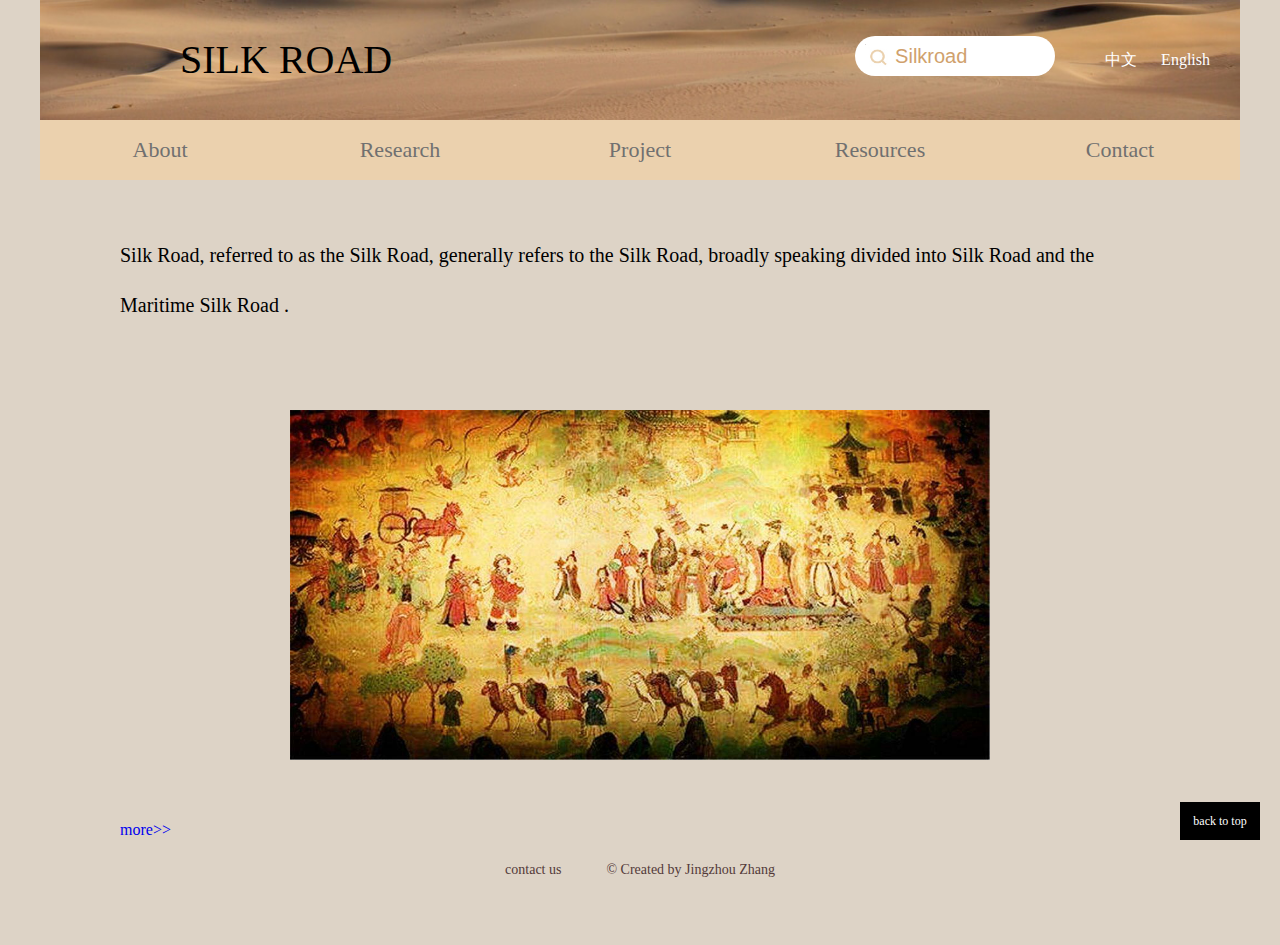
<file: index.html>
﻿<!DOCTYPE html >
<html lang="en">
<head>
    <meta name="viewport" content="width=device-width, initial-scale=1, maximum-scale=1">
    <title>Silk Road</title>
    <link rel="shortcut icon" href="favicon.ico" />
    <meta name="Keywords" content="Silk Road,The route of the Silk Road,New Silk Road,Map of the Silk Road,The story of the Silk Road " />
    <meta name="Description" content="The Silk Road, referred to as the Silk Road for short, generally refers to the Silk Road on land. Broadly speaking, it is divided into the Silk Road on the Sea and the Silk Road at Sea  " />
    <link href="css/style.css" rel="stylesheet" type="text/css" />
</head>
<body>
    <div class="head">
        <div class="logo">
            <a href="index.html">SILK ROAD</a></div>
        <div class="lan">
            <a href="#">中文</a> <a href="#">English</a>
        </div>
        <div class="search">
            <input value="Silkroad" />
            <img src="images/search.jpg" alt="Silk Road" />
        </div>
        <div class="clr">
        </div>
    </div>
    <div class="nav">
        <ul>
            <li><a href="about.html">About</a></li>
            <li><a href="research.html">Research</a></li>
            <li><a href="project.html">Project</a></li>
            <li><a href="res.html">Resources</a></li>
            <li><a href="contact.html">Contact</a></li>
        </ul>
    </div>
    <div class="content">
        <div class="pdd">
            <p>
                Silk Road, referred to as the Silk Road, generally refers to the Silk Road, broadly
                speaking divided into Silk Road and the Maritime Silk Road .
            </p>
            <p class="img">
                <a href="project.html">
                    <img src="images/banner.jpg" id="img" alt="Silk Road" /></a>
            </p>
            <script>
                var a = ["banner.jpg", "banner1.jpg", "banner2.jpg"];
                var k = 0;
                var time = 3;
                var tID;
                function nextImg() {
                    k++;
                    if (k === a.length)
                        k = 0;
                    document.getElementById("img").src = "images/" + a[k];
                }
                function setTime() {
                    time--;
                    if (time <= 0) {
                        nextImg();
                        time = 3;

                    }
                }
                tID = setInterval("setTime()", 1000);
            </script>
            <a href="https://en.wikipedia.org/wiki/Silk_Road"
                target="_blank">more>></a>
            <p class="con">
                <a href="contact.html">contact us</a> <span>© Created by Jingzhou Zhang</span></p>
        </div>
    </div>
    <a href="javascript:;" id="btn" title="back to top">back to top</a>
    <script src="js/script.js"></script>
</body>
</html>
</file>
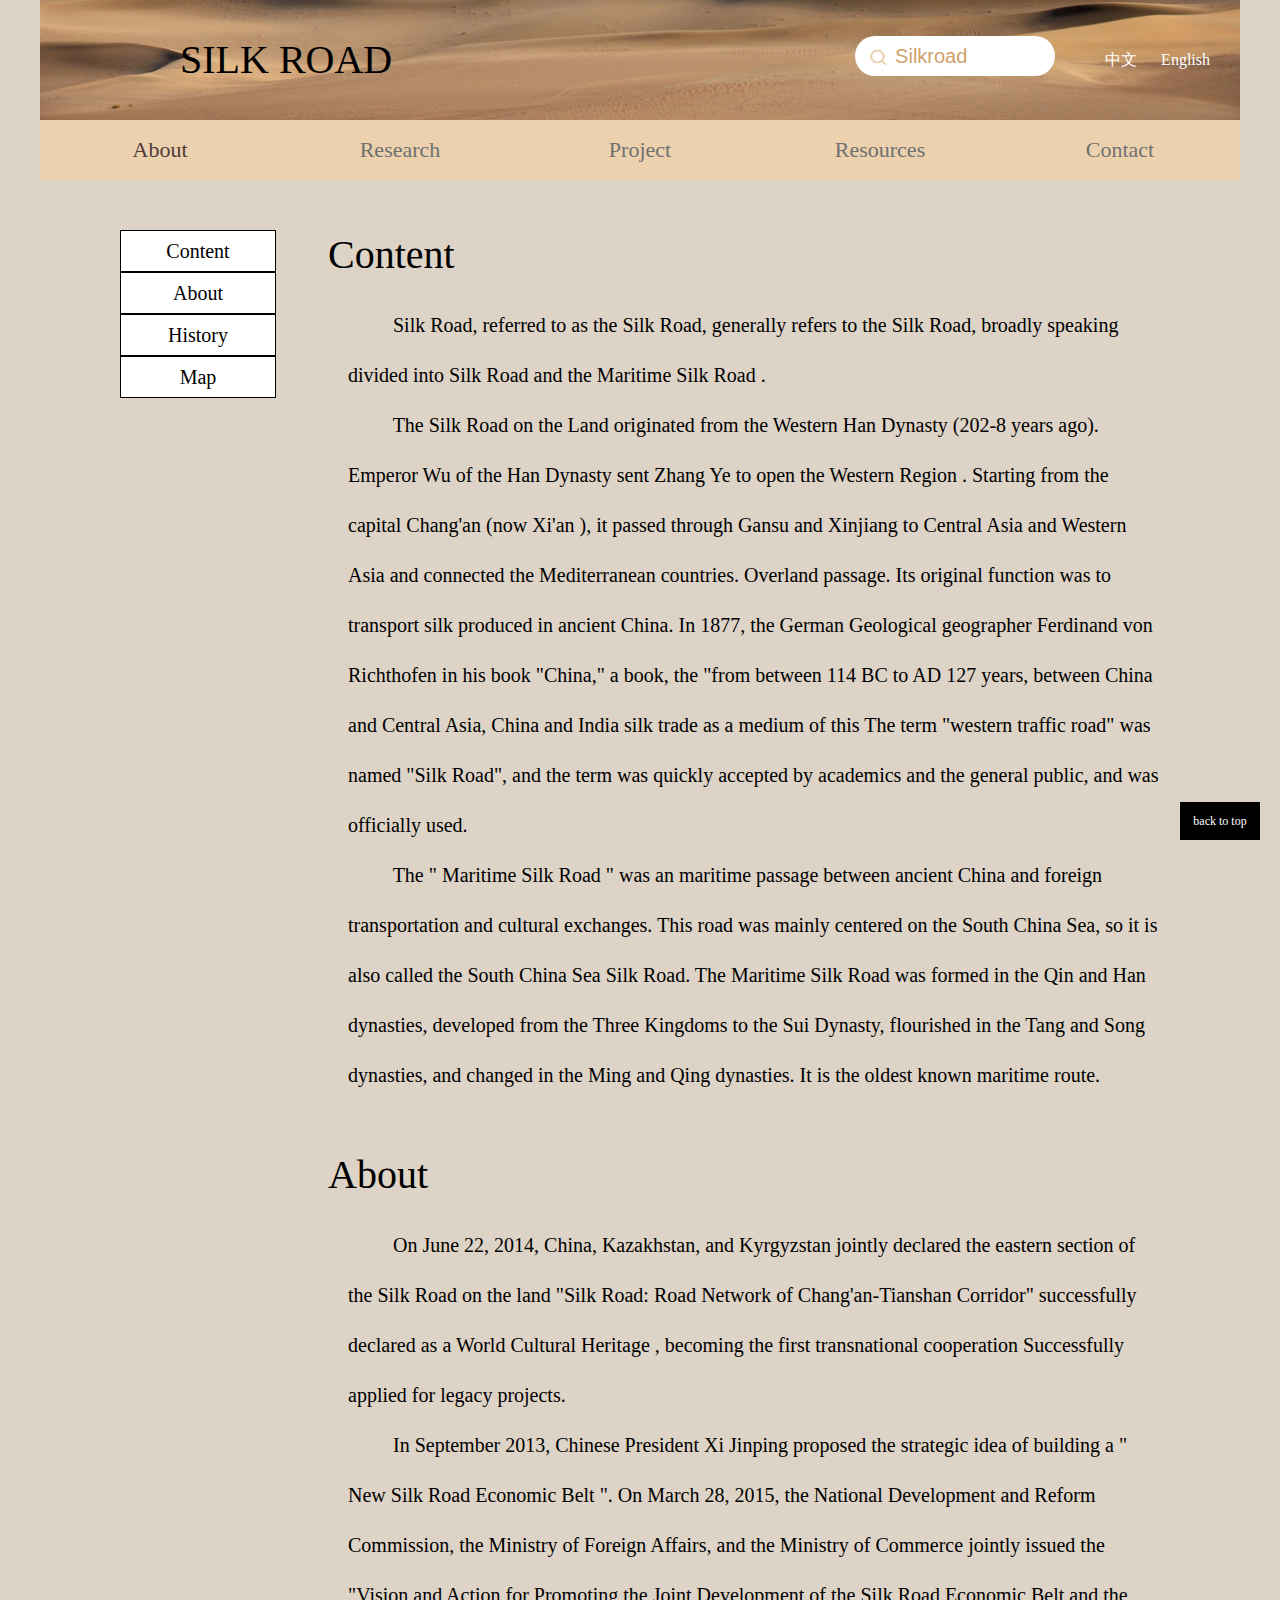
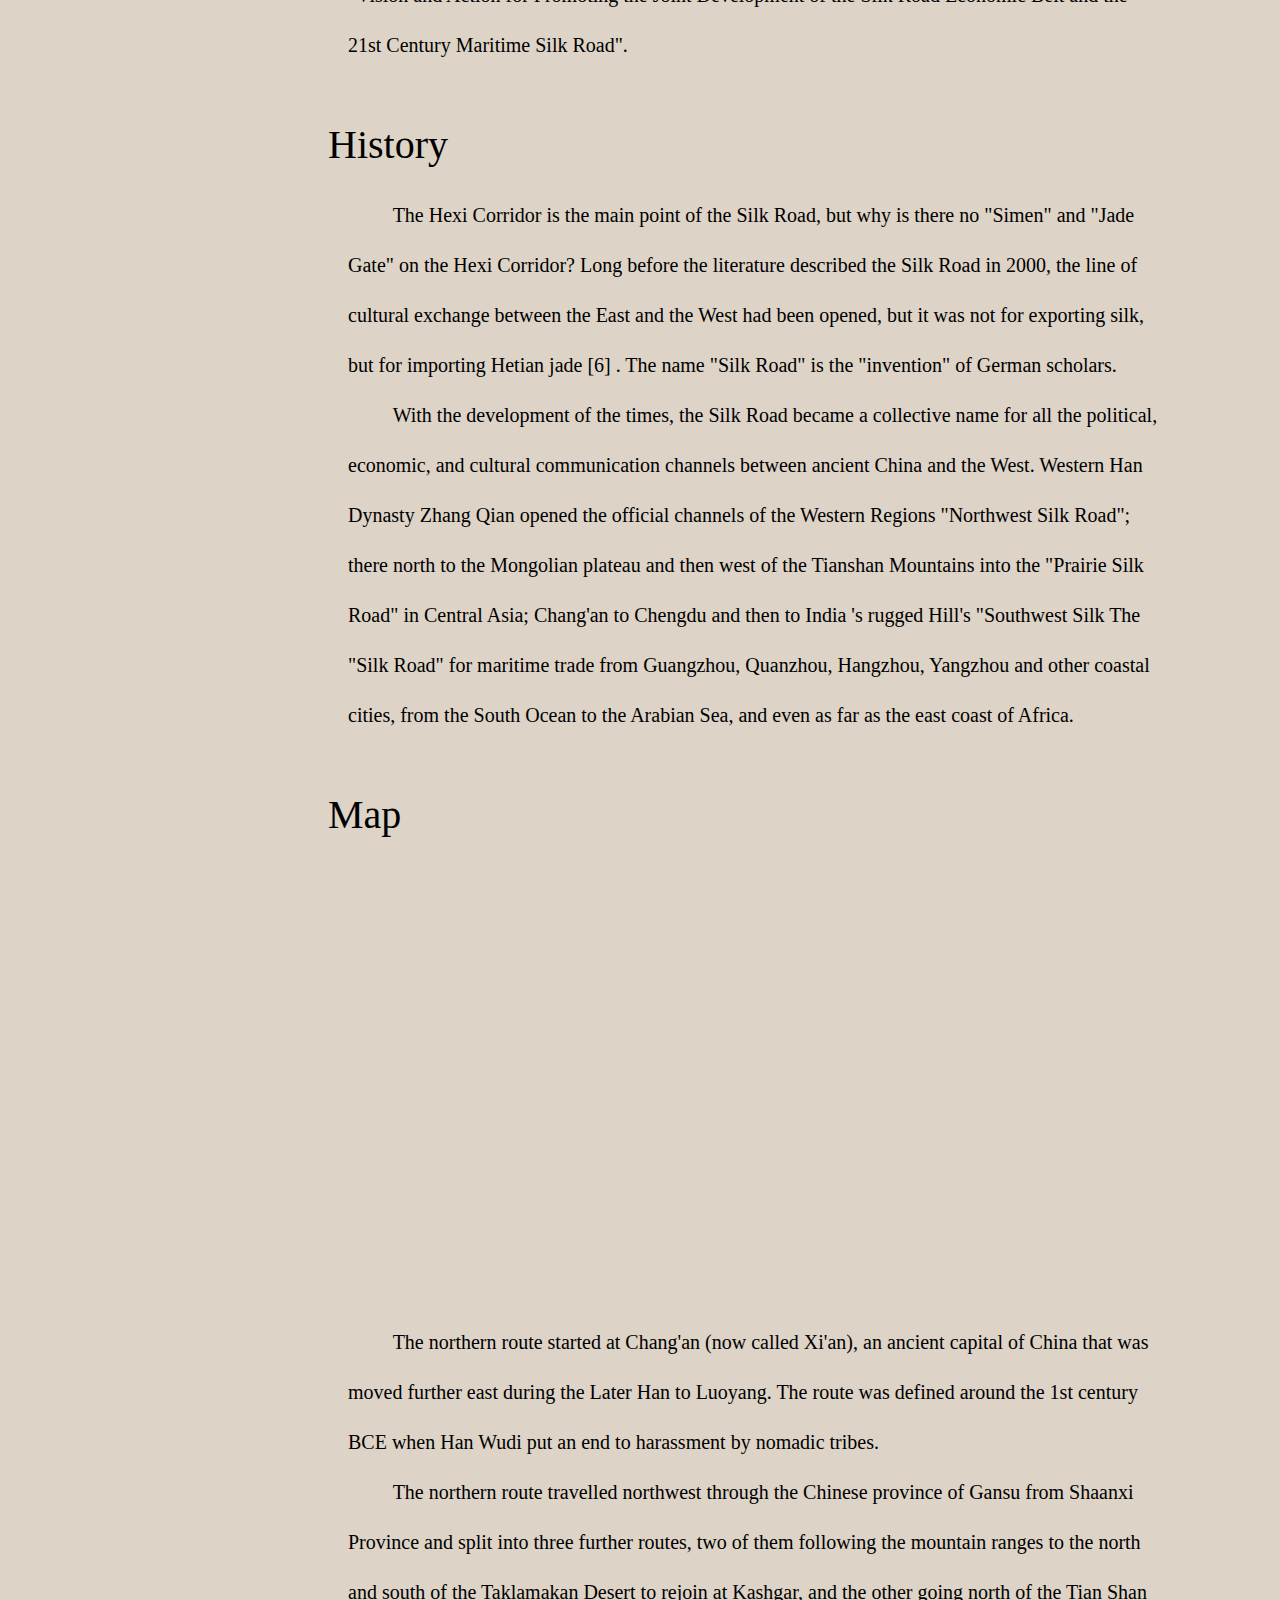
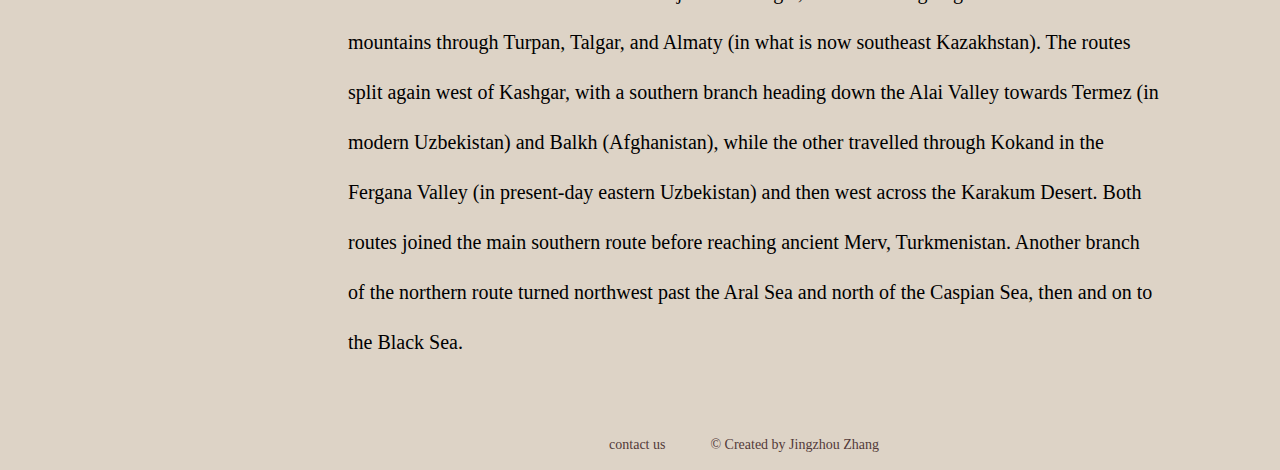
<file: about.html>
﻿<!DOCTYPE html >
<html lang="en">
<head>
    <meta name="viewport" content="width=device-width, initial-scale=1, maximum-scale=1">
    <title>Silk Road</title>
    <link rel="shortcut icon" href="favicon.ico" />
    <meta name="Keywords" content="Silk Road,The route of the Silk Road,New Silk Road,Map of the Silk Road,The story of the Silk Road " />
    <meta name="Description" content="The Silk Road, referred to as the Silk Road for short, generally refers to the Silk Road on land. Broadly speaking, it is divided into the Silk Road on the Sea and the Silk Road at Sea  " />
    <link href="css/style.css" rel="stylesheet" type="text/css" />
</head>
<body>
    <div class="head">
        <div class="logo">
            <a href="index.html">SILK ROAD</a></div>
        <div class="lan">
            <a href="#">中文</a> <a href="#">English</a>
        </div>
        <div class="search">
            <input value="Silkroad" />
            <img src="images/search.jpg" alt="Silk Road" />
        </div>
        <div class="clr">
        </div>
    </div>
    <div class="nav">
        <ul>
            <li class="act"><a href="about.html">About</a></li>
            <li><a href="research.html">Research</a></li>
            <li><a href="project.html">Project</a></li>
            <li><a href="res.html">Resources</a></li>
            <li><a href="contact.html">Contact</a></li>
        </ul>
    </div>
    <div class="content research">
        <div class="pdd">
            <div class="left">
                <ul>
                    <li><a href="#s1">Content</a></li>
                    <li><a href="#s2">About</a></li>
                    <li><a href="#s3">History</a></li>
                    <li class="lastl"><a href="#s4">Map</a></li>
                </ul>
            </div>
            <div class="right">
                <p id="s1" class="title">
                    Content</p>
                <p class="sec1 bili">
                    &nbsp;&nbsp;&nbsp;&nbsp;
                    Silk Road, referred to as the Silk Road, generally refers to the Silk Road, broadly
                    speaking divided into Silk Road and the Maritime Silk Road .
                    <br />
                    &nbsp;&nbsp;&nbsp;&nbsp;&nbsp;&nbsp;&nbsp;&nbsp;
                    The Silk Road on the Land originated from the Western Han Dynasty (202-8 years ago).
                    Emperor Wu of the Han Dynasty sent Zhang Ye to open the Western Region . Starting
                    from the capital Chang'an (now Xi'an ), it passed through Gansu and Xinjiang to
                    Central Asia and Western Asia and connected the Mediterranean countries. Overland
                    passage. Its original function was to transport silk produced in ancient China.
                    In 1877, the German Geological geographer Ferdinand von Richthofen in his book "China,"
                    a book, the "from between 114 BC to AD 127 years, between China and Central Asia,
                    China and India silk trade as a medium of this The term "western traffic road" was
                    named "Silk Road", and the term was quickly accepted by academics and the general
                    public, and was officially used.
                    <br />
                    &nbsp;&nbsp;&nbsp;&nbsp;&nbsp;&nbsp;&nbsp;&nbsp;
                    The " Maritime Silk Road " was an maritime passage between ancient China and foreign
                    transportation and cultural exchanges. This road was mainly centered on the South
                    China Sea, so it is also called the South China Sea Silk Road. The Maritime Silk
                    Road was formed in the Qin and Han dynasties, developed from the Three Kingdoms
                    to the Sui Dynasty, flourished in the Tang and Song dynasties, and changed in the
                    Ming and Qing dynasties. It is the oldest known maritime route.
                    <br />
                    <br />
                </p>
                <p id="s2" class="title">
                    About</p>
                <p class="sec1 bili">
                    &nbsp;&nbsp;&nbsp;&nbsp;
                    On June 22, 2014, China, Kazakhstan, and Kyrgyzstan jointly declared the eastern
                    section of the Silk Road on the land "Silk Road: Road Network of Chang'an-Tianshan
                    Corridor" successfully declared as a World Cultural Heritage , becoming the first
                    transnational cooperation Successfully applied for legacy projects.
                    <br />
                    &nbsp;&nbsp;&nbsp;&nbsp;&nbsp;&nbsp;&nbsp;&nbsp;
                    In September 2013, Chinese President Xi Jinping proposed the strategic idea of building
                    a " New Silk Road Economic Belt ". On March 28, 2015, the National Development and
                    Reform Commission, the Ministry of Foreign Affairs, and the Ministry of Commerce
                    jointly issued the "Vision and Action for Promoting the Joint Development of the
                    Silk Road Economic Belt and the 21st Century Maritime Silk Road".
                    <br />
                    <br />
                </p>
                <p id="s3" class="title">
                    History</p>
                <p class="sec1 bili">
                    &nbsp;&nbsp;&nbsp;&nbsp;
                    The Hexi Corridor is the main point of the Silk Road, but why is there no "Simen"
                    and "Jade Gate" on the Hexi Corridor? Long before the literature described the Silk
                    Road in 2000, the line of cultural exchange between the East and the West had been
                    opened, but it was not for exporting silk, but for importing Hetian jade [6] . The
                    name "Silk Road" is the "invention" of German scholars.
                    <br />
                    &nbsp;&nbsp;&nbsp;&nbsp;&nbsp;&nbsp;&nbsp;&nbsp;
                    With the development of the times, the Silk Road became a collective name for all
                    the political, economic, and cultural communication channels between ancient China
                    and the West. Western Han Dynasty Zhang Qian opened the official channels of the
                    Western Regions "Northwest Silk Road"; there north to the Mongolian plateau and
                    then west of the Tianshan Mountains into the "Prairie Silk Road" in Central Asia;
                    Chang'an to Chengdu and then to India 's rugged Hill's "Southwest Silk The "Silk
                    Road" for maritime trade from Guangzhou, Quanzhou, Hangzhou, Yangzhou and other
                    coastal cities, from the South Ocean to the Arabian Sea, and even as far as the
                    east coast of Africa.
                    <br />
                    <br />
                </p>
                <p id="s4" class="title">
                    Map</p>
                <div>
                            <iframe src="https://www.google.com/maps/embed?pb=!1m18!1m12!1m3!1d26954639.166953247!2d85.9969795382187!3d34.44297723904111!2m3!1f0!2f0!3f0!3m2!1i1024!2i768!4f13.1!3m3!1m2!1s0x31508e64e5c642c1%3A0x951daa7c349f366f!2sChina!5e0!3m2!1sen!2suk!4v1578388128270!5m2!1sen!2suk "
                                width="600" height="450" frameborder="0" style="border: 0;" allowfullscreen="">
                            </iframe>
                        </div>
                <p class="sec1 bili">
                    &nbsp;&nbsp;&nbsp;&nbsp;
                    The northern route started at Chang'an (now called Xi'an), an ancient capital of
                    China that was moved further east during the Later Han to Luoyang. The route was
                    defined around the 1st century BCE when Han Wudi put an end to harassment by nomadic
                    tribes.
                    <br />
                    &nbsp;&nbsp;&nbsp;&nbsp;&nbsp;&nbsp;&nbsp;&nbsp;
                    The northern route travelled northwest through the Chinese province of Gansu from
                    Shaanxi Province and split into three further routes, two of them following the
                    mountain ranges to the north and south of the Taklamakan Desert to rejoin at Kashgar,
                    and the other going north of the Tian Shan mountains through Turpan, Talgar, and
                    Almaty (in what is now southeast Kazakhstan). The routes split again west of Kashgar,
                    with a southern branch heading down the Alai Valley towards Termez (in modern Uzbekistan)
                    and Balkh (Afghanistan), while the other travelled through Kokand in the Fergana
                    Valley (in present-day eastern Uzbekistan) and then west across the Karakum Desert.
                    Both routes joined the main southern route before reaching ancient Merv, Turkmenistan.
                    Another branch of the northern route turned northwest past the Aral Sea and north
                    of the Caspian Sea, then and on to the Black Sea.
                    
                    <br />
                    <br />
                </p>
                
            <div class="clr">
            </div>
            <p class="con">
                <a href="contact.html">contact us</a> <span>© Created by Jingzhou Zhang</span></p>
        </div>
    </div>
    <a href="javascript:;" id="btn" title="back to top">back to top</a>
    <script src="js/script.js"></script>
</body>
</html>
</file>
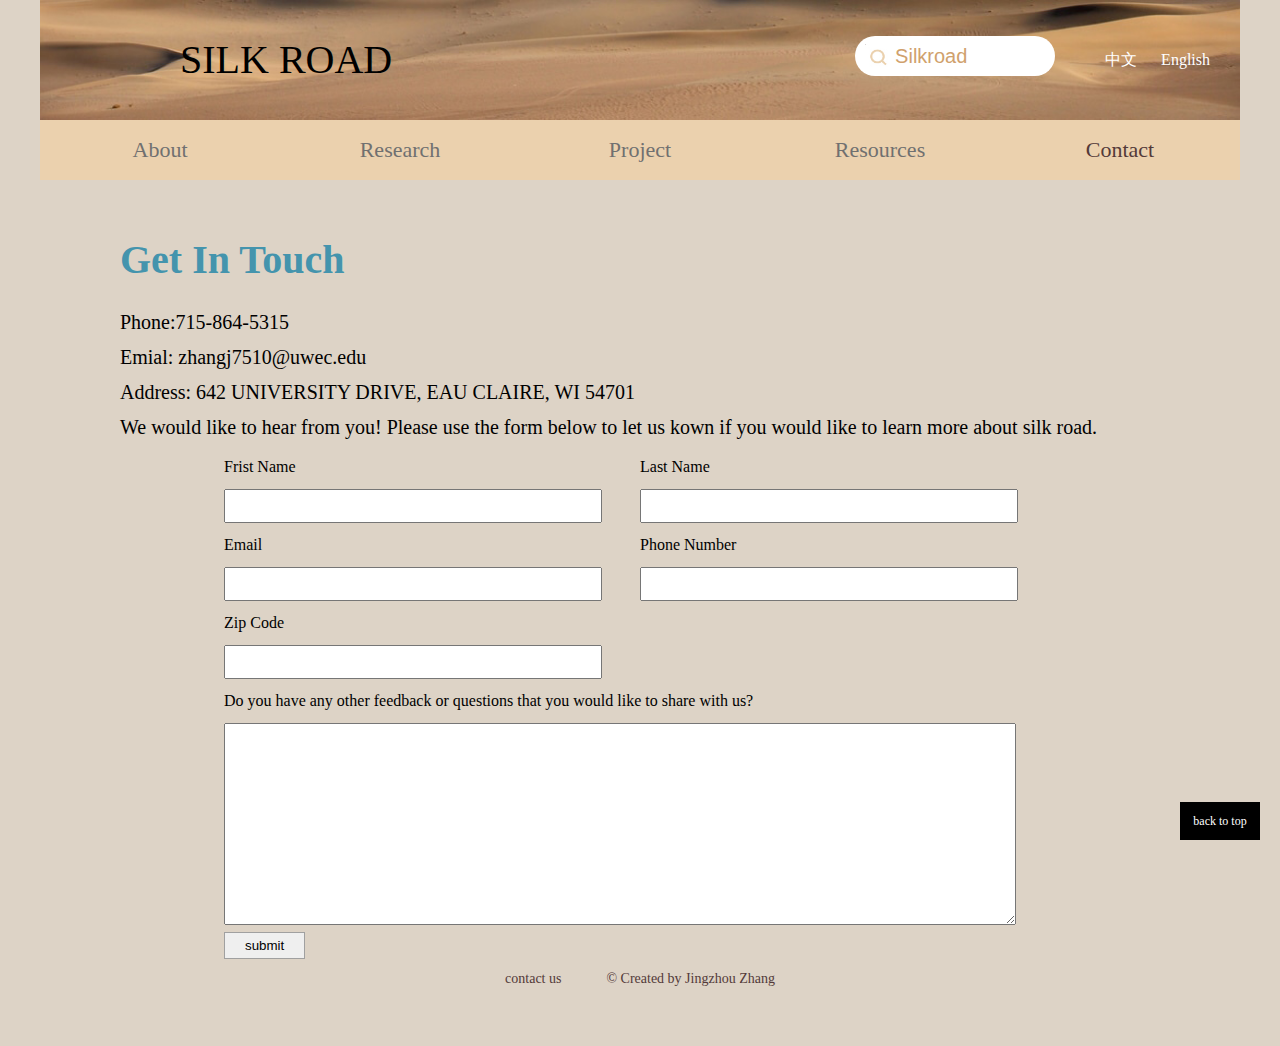
<file: contact.html>
﻿<!DOCTYPE html >
<html lang="en">
<head>
    <meta name="viewport" content="width=device-width, initial-scale=1, maximum-scale=1">
    <title>Silk Road</title>
    <link rel="shortcut icon" href="favicon.ico" />
    <meta name="Keywords" content="Silk Road,The route of the Silk Road,New Silk Road,Map of the Silk Road,The story of the Silk Road " />
    <meta name="Description" content="The Silk Road, referred to as the Silk Road for short, generally refers to the Silk Road on land. Broadly speaking, it is divided into the Silk Road on the Sea and the Silk Road at Sea  " />
    <link href="css/style.css" rel="stylesheet" type="text/css" />
</head>
<body>
    <div class="head">
        <div class="logo">
            <a href="index.html">SILK ROAD</a></div>
        <div class="lan">
            <a href="#">中文</a> <a href="#">English</a>
        </div>
        <div class="search">
            <input value="Silkroad" />
            <img src="images/search.jpg" alt="Silk Road" />
        </div>
        <div class="clr">
        </div>
    </div>
    <div class="nav">
        <ul>
            <li><a href="about.html">About</a></li>
            <li><a href="research.html">Research</a></li>
            <li><a href="project.html">Project</a></li>
            <li><a href="res.html">Resources</a></li>
            <li class="act"><a href="contact.html">Contact</a></li>
        </ul>
    </div>
    <div class="content">
        <div class="pdd contact">
            <h1>
                Get In Touch</h1>
            <p>
                <span>Phone:</span>715-864-5315</p>
            <p>
                <span>Emial:</span> zhangj7510@uwec.edu</p>
            <p>
                <span>Address:</span> 642 UNIVERSITY DRIVE, EAU CLAIRE, WI 54701</p>
            <p>
                We would like to hear from you! Please use the form below to let us kown if you
                would like to learn more about silk road.</p>
            <form name="form" onsubmit="return checkForm()">
            <ul>
                <li>
                    <label>
                        Frist Name</label>
                    <input class="txt" id="username" />
                </li>
                <li>
                    <label>
                        Last Name</label>
                    <input class="txt" /></li>
                <li>
                    <label>
                        Email</label>
                    <input class="txt" id="email" /></li>
                <li>
                    <label>
                        Phone Number</label>
                    <input class="txt" id="phone" /></li>
                <li>
                    <label>
                        Zip Code</label>
                    <input class="txt" /></li>
                <li style="width: 100%;">
                    <label>
                        Do you have any other feedback or questions that you would like to share with us?</label>
                    <textarea id="TextArea1" cols="20" rows="2"></textarea>
                </li>
                <li>
                    <input id="Submit1" type="submit" value="submit" />
                </li>
            </ul>
            </form>
            <p class="con">
                <a href="contact.html">contact us</a> <span>© Created by Jingzhou Zhang</span></p>
        </div>
    </div>
    <a href="javascript:;" id="btn" title="back to top">back to top</a>
    <script src="js/script.js"></script>
</body>
</html>
</file>
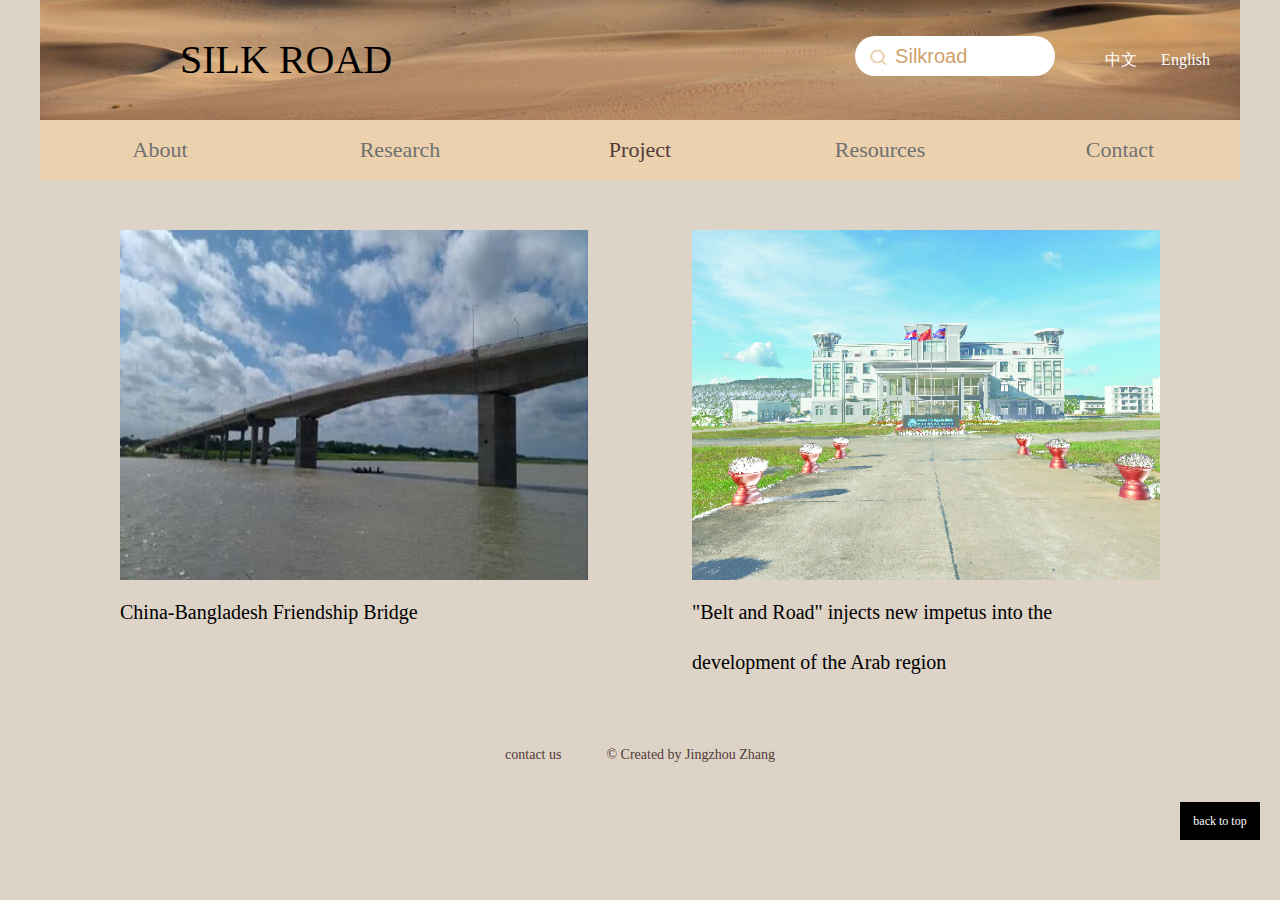
<file: project.html>
﻿<!DOCTYPE html >
<html lang="en">
<head>
    <meta name="viewport" content="width=device-width, initial-scale=1, maximum-scale=1">
    <title>Silk Road</title>
    <link rel="shortcut icon" href="favicon.ico" />
    <meta name="Keywords" content="Silk Road,The route of the Silk Road,New Silk Road,Map of the Silk Road,The story of the Silk Road " />
    <meta name="Description" content="The Silk Road, referred to as the Silk Road for short, generally refers to the Silk Road on land. Broadly speaking, it is divided into the Silk Road on the Sea and the Silk Road at Sea  " />
    <link href="css/style.css" rel="stylesheet" type="text/css" />
</head>
<body>
    <div class="head">
        <div class="logo">
            <a href="index.html">SILK ROAD</a></div>
        <div class="lan">
            <a href="#">中文</a> <a href="#">English</a>
        </div>
        <div class="search">
            <input value="Silkroad" />
            <img src="images/search.jpg" alt="Silk Road" />
        </div>
        <div class="clr">
        </div>
    </div>
    <div class="nav">
        <ul>
            <li><a href="about.html">About</a></li>
            <li><a href="research.html">Research</a></li>
            <li class="act"><a href="project.html">Project</a></li>
            <li><a href="res.html">Resources</a></li>
            <li><a href="contact.html">Contact</a></li>
        </ul>
    </div>
    <div class="content project">
        <div class="pdd">
            <ul>
                <li><a href="#">
                    <img src="images/6.jpg" alt="Silk Road" /></a>
                    <p>
                        China-Bangladesh Friendship Bridge
                    </p>
                </li>
                <li class="last"><a href="#">
                    <img src="images/7.jpg" alt="Silk Road" /></a>
                    <p>
                        "Belt and Road" injects new impetus into the development of the Arab region
                    </p>
                </li>
            </ul>
            <p class="con">
                <a href="contact.html">contact us</a> <span>© Created by Jingzhou Zhang</span></p>
        </div>
    </div>
    <a href="javascript:;" id="btn" title="back to top">back to top</a>
    <script src="js/script.js"></script>
</body>
</html>
</file>
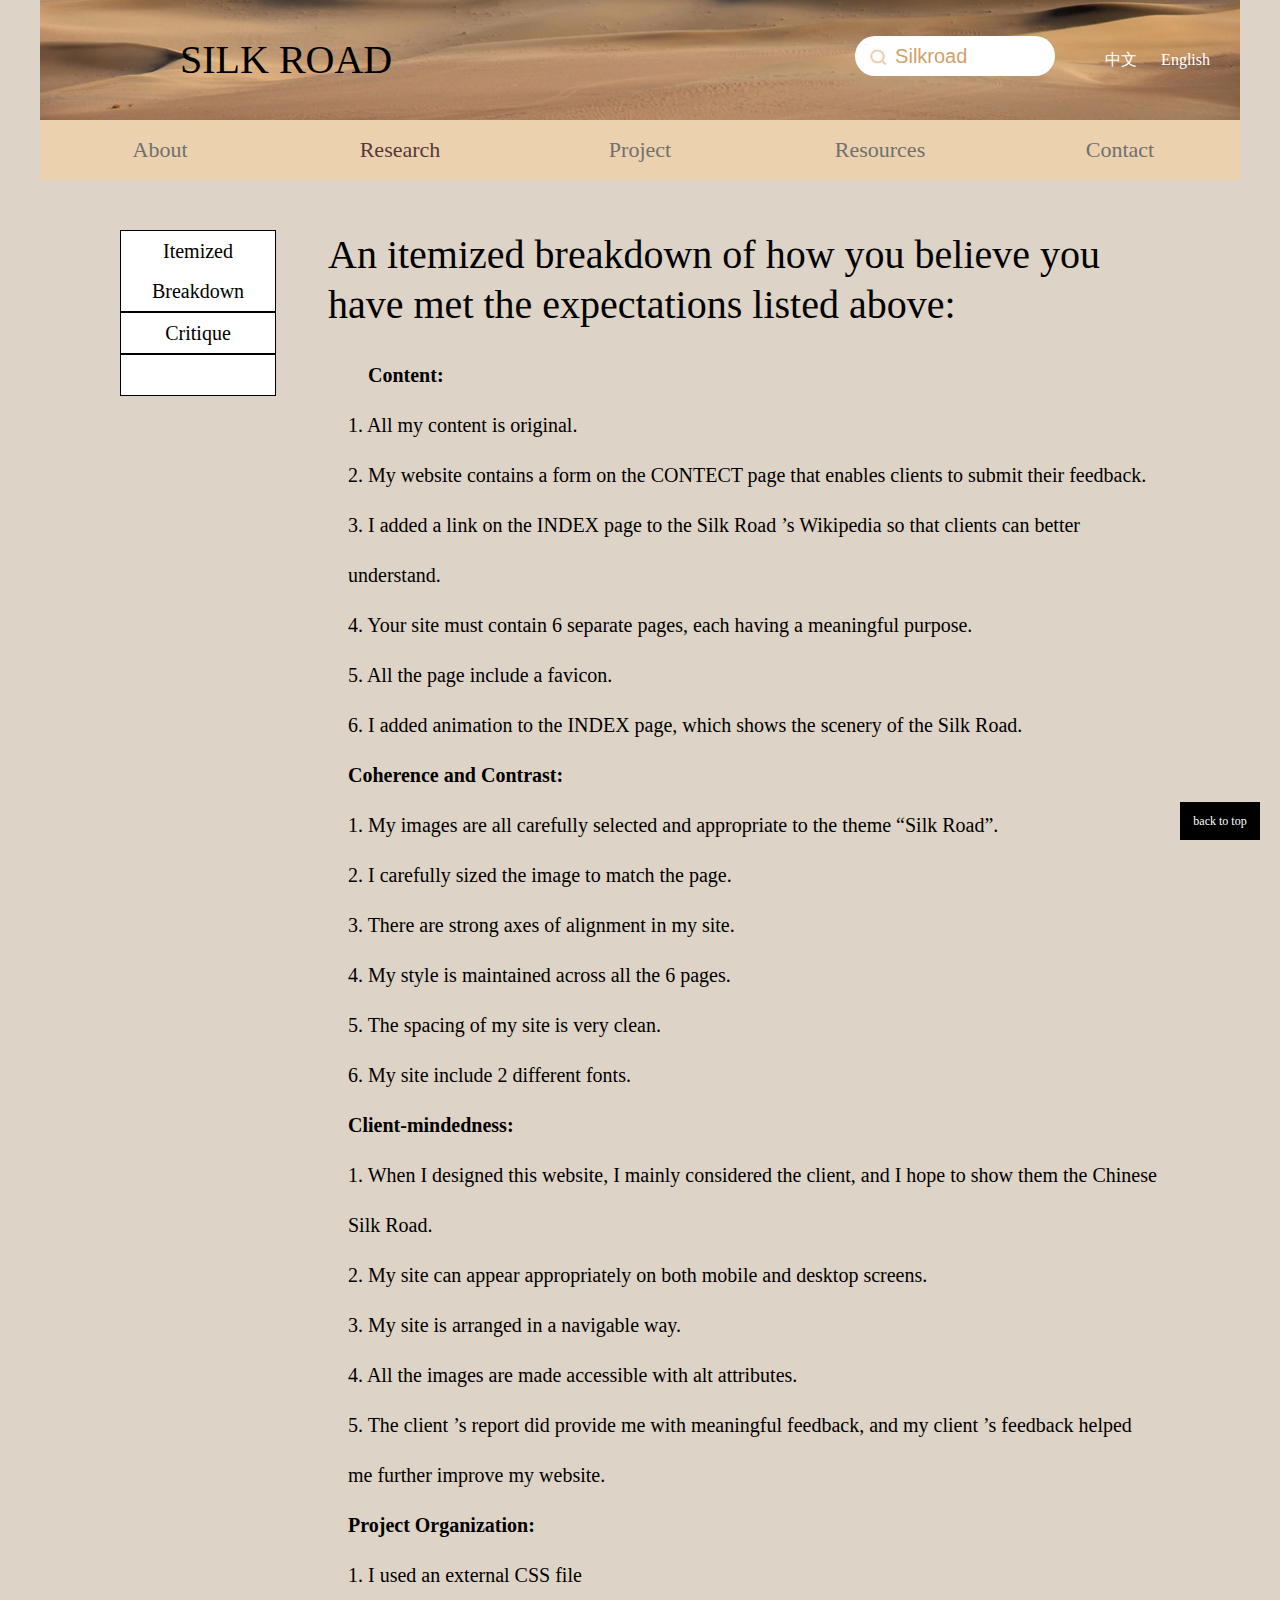
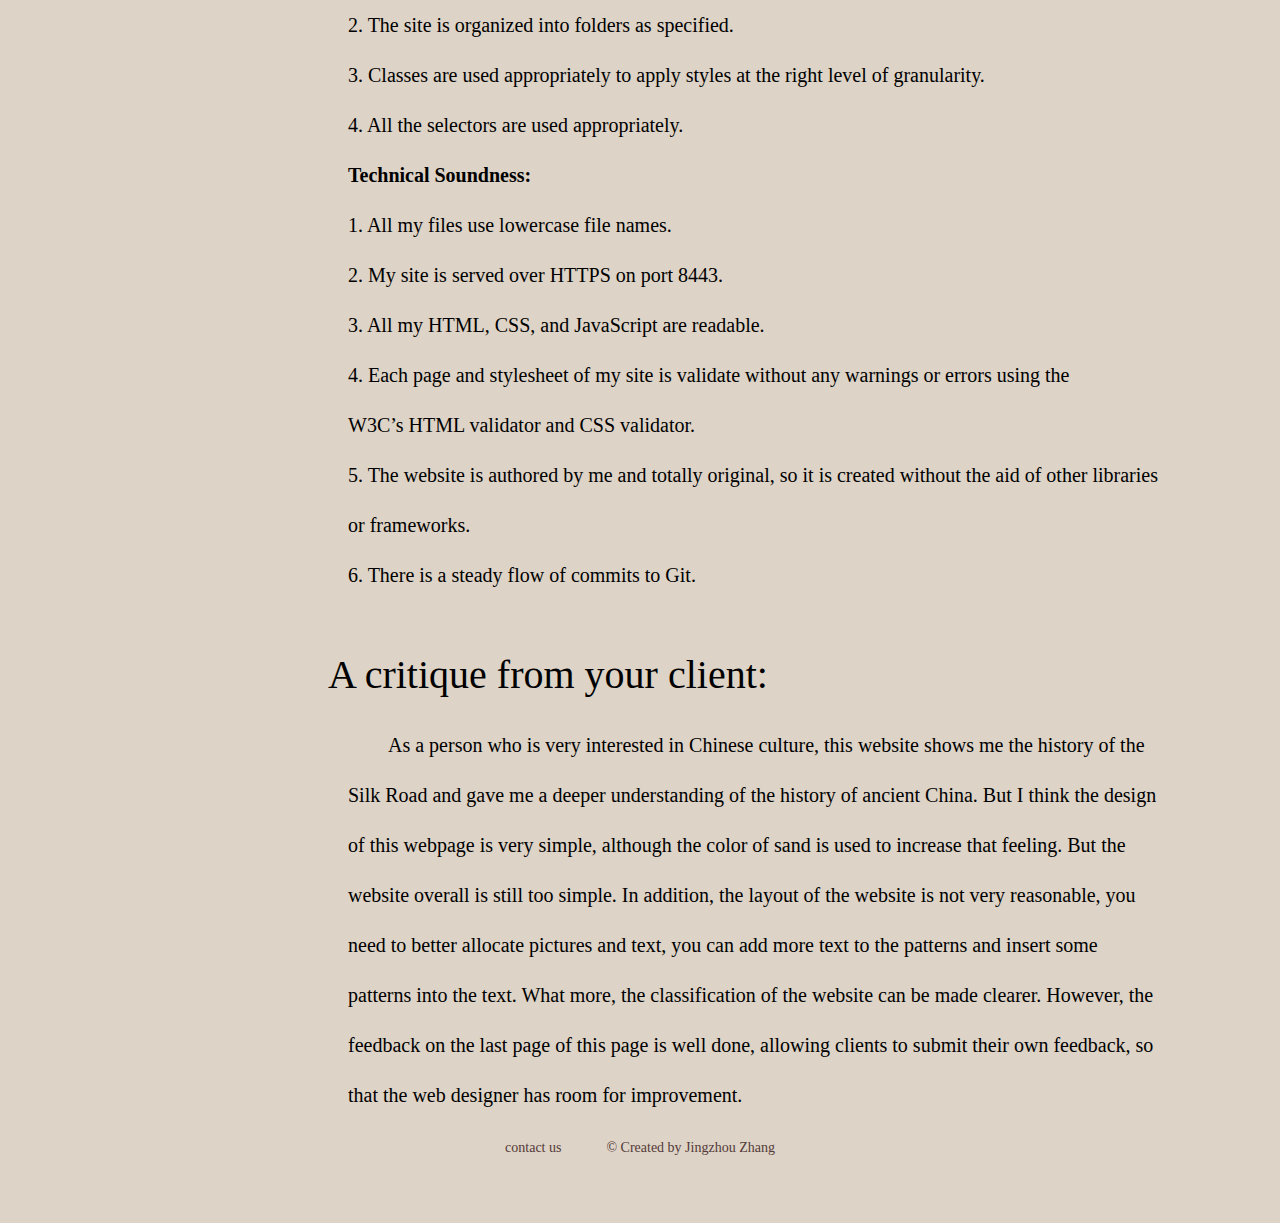
<file: report.html>
﻿<!DOCTYPE html >
<html lang="en">
<head>
    <meta name="viewport" content="width=device-width, initial-scale=1, maximum-scale=1">
    <title>Silk Road</title>
    <link rel="shortcut icon" href="favicon.ico" />
    <meta name="Keywords" content="Silk Road,The route of the Silk Road,New Silk Road,Map of the Silk Road,The story of the Silk Road " />
    <meta name="Description" content="The Silk Road, referred to as the Silk Road for short, generally refers to the Silk Road on land. Broadly speaking, it is divided into the Silk Road on the Sea and the Silk Road at Sea  " />
    <link href="css/style.css" rel="stylesheet" type="text/css" />
</head>
<body>
    <div class="head">
        <div class="logo">
            <a href="index.html">SILK ROAD</a></div>
        <div class="lan">
            <a href="#">中文</a> <a href="#">English</a>
        </div>
        <div class="search">
            <input value="Silkroad" />
            <img src="images/search.jpg" alt="Silk Road" />
        </div>
        <div class="clr">
        </div>
    </div>
    <div class="nav">
        <ul>
            <li><a href="about.html">About</a></li>
            <li class="act"><a href="research.html">Research</a></li>
            <li><a href="project.html">Project</a></li>
            <li><a href="res.html">Resources</a></li>
            <li><a href="contact.html">Contact</a></li>
        </ul>
    </div>
    <div class="content research">
        <div class="pdd">
            <div class="left">
                <ul>
                    <li><a href="#s1">Itemized Breakdown</a></li>
                    <li><a href="#s2">Critique</a></li>
                    <li class="lastl"><a href="#">&nbsp;</a></li>
                </ul>
            </div>
            <div class="right">
                <p id="s1" class="title">
                    An itemized breakdown of how you believe you have met the expectations listed above:</p>
                <p class="sec1 bili">
                    <b>Content:</b><br />
                    1. All my content is original.<br />
                    2. My website contains a form on the CONTECT page that enables clients to submit their feedback.<br />
                    3. I added a link on the INDEX page to the Silk Road ’s Wikipedia so that clients can better understand.<br />
                    4. Your site must contain 6 separate pages, each having a meaningful purpose.<br />
                    5. All the page include a favicon.<br />
                    6. I added animation to the INDEX page, which shows the scenery of the Silk Road.<br />
                    <b>Coherence and Contrast:</b><br />
                    1. My images are all carefully selected and appropriate to the theme “Silk Road”.<br />
                    2. I carefully sized the image to match the page.<br />
                    3. There are strong axes of alignment in my site.<br />
                    4. My style is maintained across all the 6 pages.<br />
                    5. The spacing of my site is very clean.<br />
                    6. My site include 2 different fonts.<br />
                    <b>Client-mindedness:</b><br />
                    1. When I designed this website, I mainly considered the client, and I hope to show them the Chinese Silk Road.<br />
                    2. My site can appear appropriately on both mobile and desktop screens.<br />
                    3. My site is arranged in a navigable way.<br />
                    4. All the images are made accessible with alt attributes.<br />
                    5. The client ’s report did provide me with meaningful feedback, and my client ’s feedback helped me further improve my website.<br />
                    <b>Project Organization:</b><br />
                    1. I used an external CSS file<br />
                    2. The site is organized into folders as specified.<br />
                    3. Classes are used appropriately to apply styles at the right level of granularity.<br />
                    4. All the selectors are used appropriately.<br />
                    <b>Technical Soundness:</b><br />
                    1. All my files use lowercase file names.<br />
                    2. My site is served over HTTPS on port 8443.<br />
                    3. All my HTML, CSS, and JavaScript are readable.<br />
                    4. Each page and stylesheet of my site is validate without any warnings or errors using the W3C’s HTML validator and CSS validator.<br />
                    5. The website is authored by me and totally original, so it is created without the aid of other libraries or frameworks.<br />
                    6. There is a steady flow of commits to Git.<br /><br />    
                </p>
                
                <p id="s2" class="title">
                    A critique from your client:</p>
                <p class="sec1 bili">
                    &nbsp;&nbsp;&nbsp;&nbsp;As a person who is very interested in Chinese culture, this website shows me the history of the Silk Road and gave me a deeper understanding of the history of ancient China. But I think the design of this webpage is very simple, although the color of sand is used to increase that feeling. But the website overall is still too simple. In addition, the layout of the website is not very reasonable, you need to better allocate pictures and text, you can add more text to the patterns and insert some patterns into the text. What more, the classification of the website can be made clearer. However, the feedback on the last page of this page is well done, allowing clients to submit their own feedback, so that the web designer has room for improvement.
                </p>
            </div>
            <div class="clr">
            </div>
            <p class="con">
                <a href="contact.html">contact us</a> <span>© Created by Jingzhou Zhang</span></p>
        </div>
    </div>
    <a href="javascript:;" id="btn" title="back to top">back to top</a>
    <script src="js/script.js"></script>
</body>
</html>
</file>
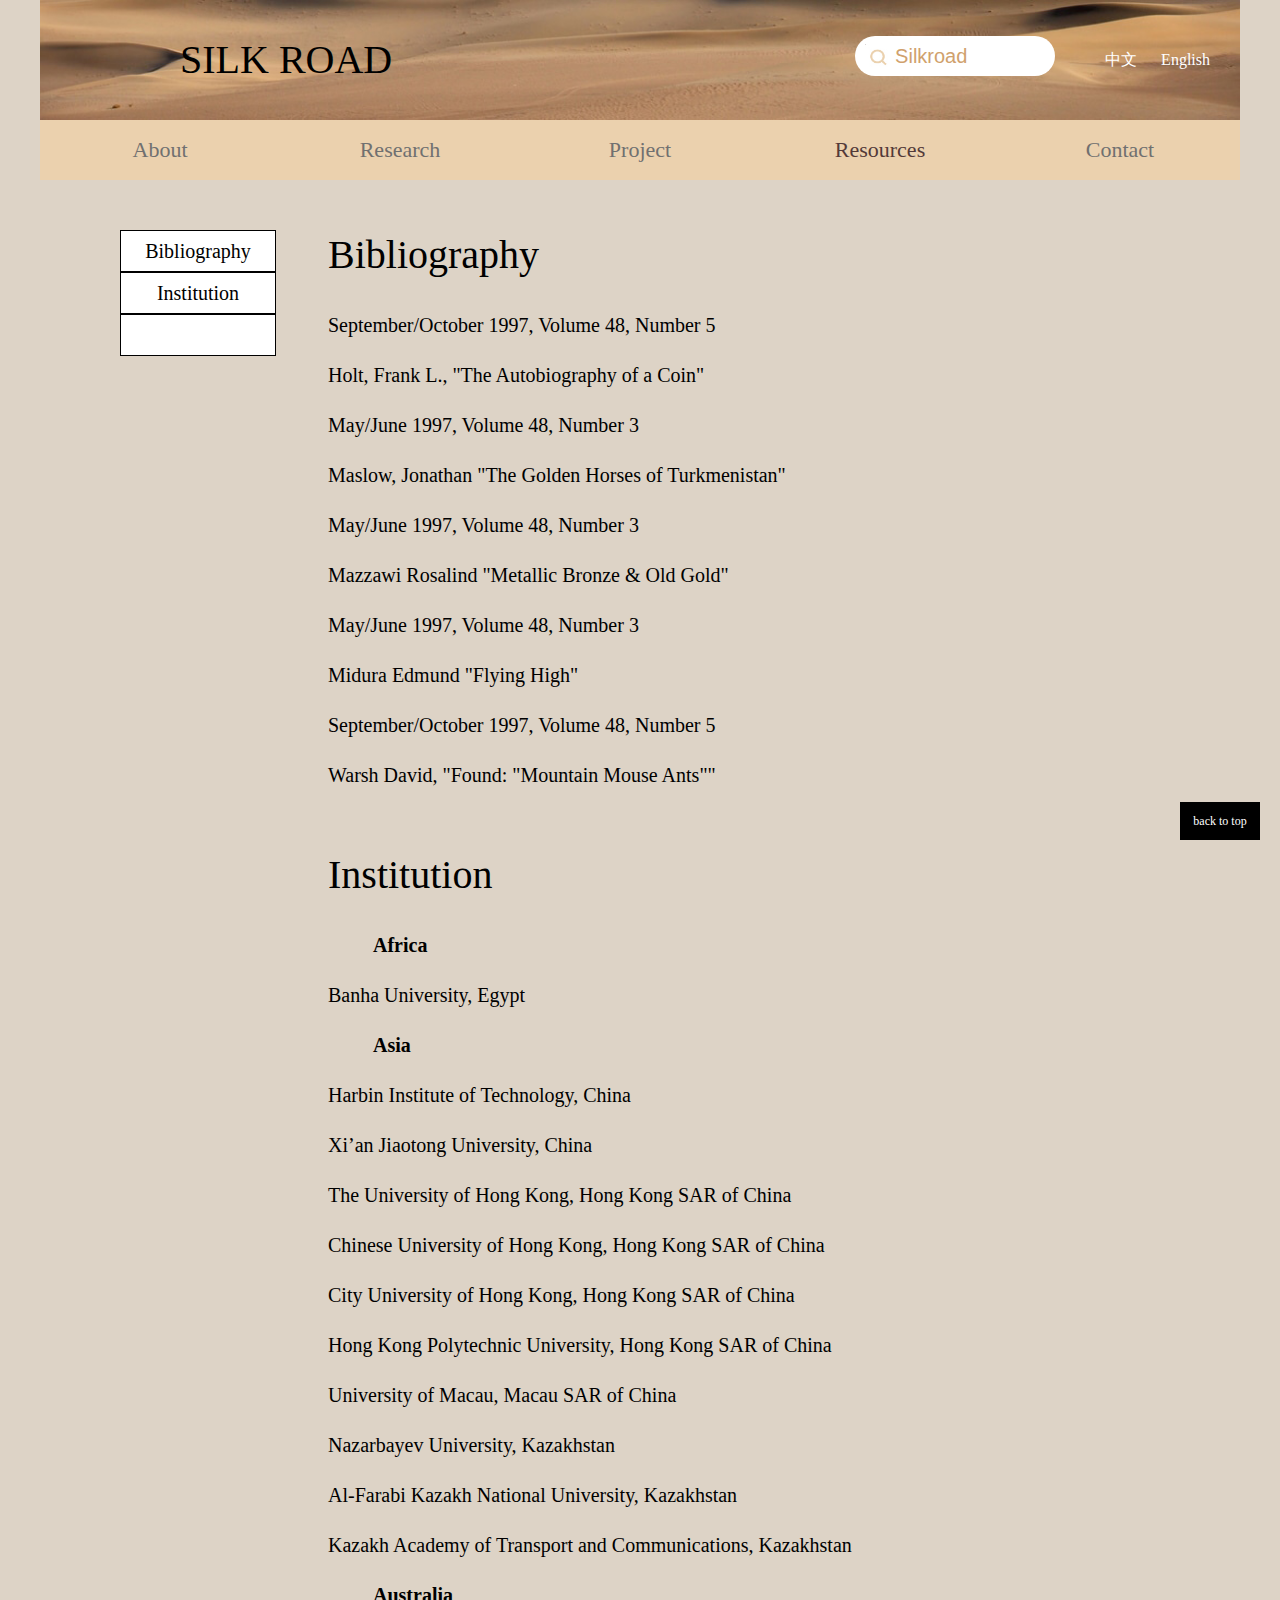
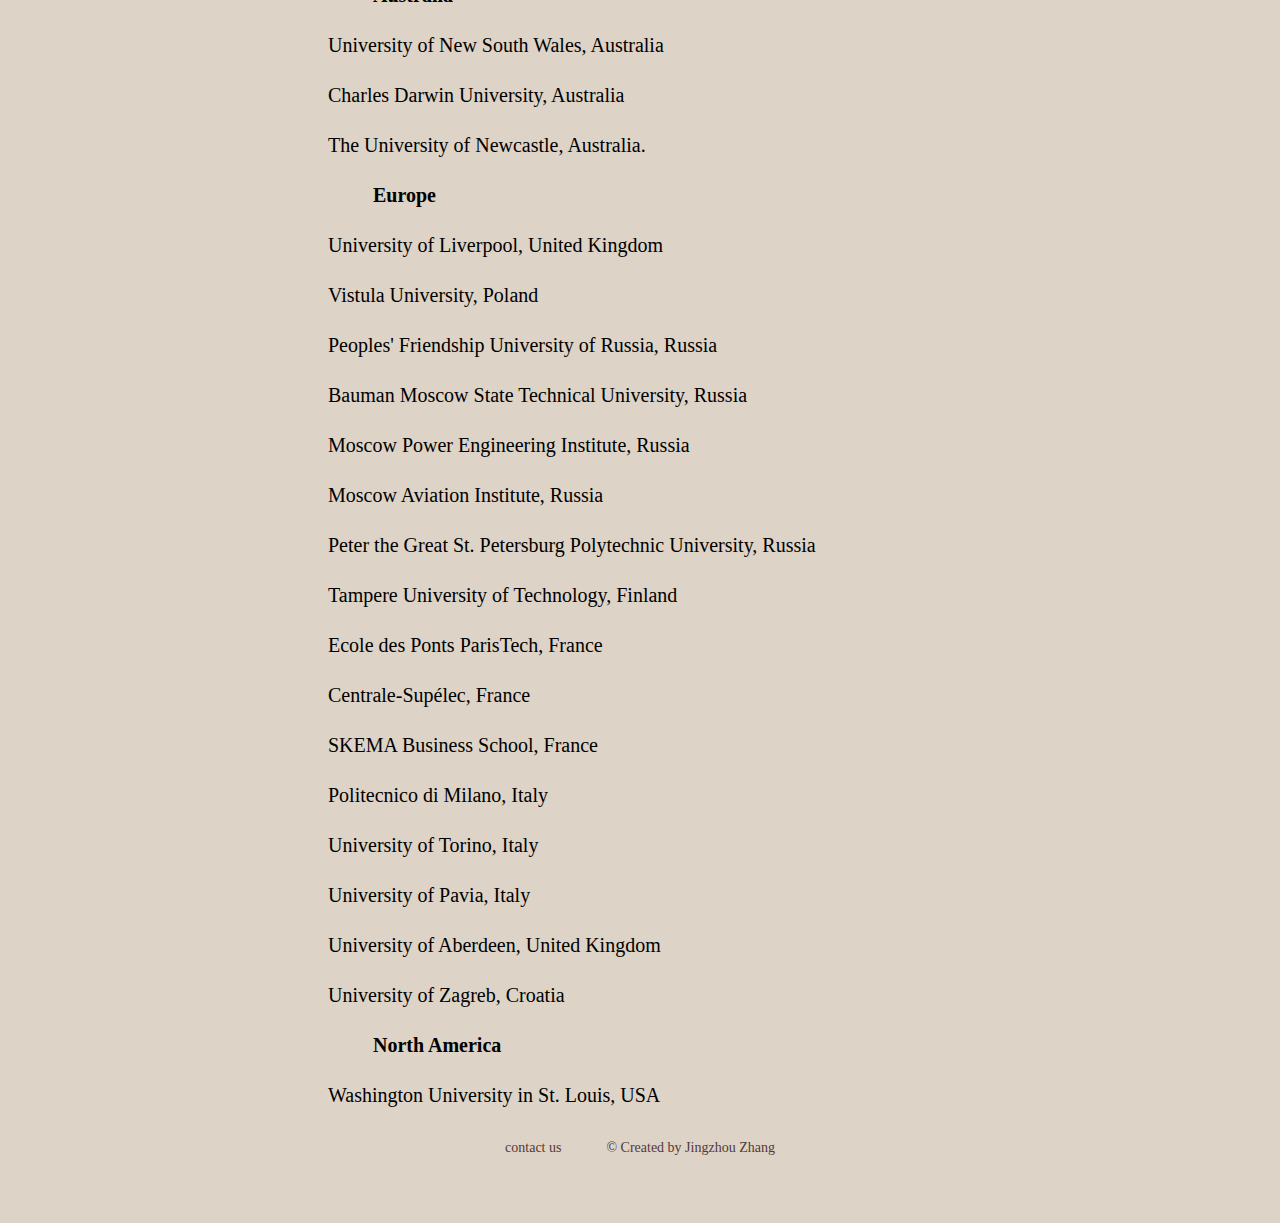
<file: res.html>
﻿<!DOCTYPE html >
<html lang="en">
<head>
    <meta name="viewport" content="width=device-width, initial-scale=1, maximum-scale=1">
    <title>Silk Road</title>
    <link rel="shortcut icon" href="favicon.ico" />
    <meta name="Keywords" content="Silk Road,The route of the Silk Road,New Silk Road,Map of the Silk Road,The story of the Silk Road " />
    <meta name="Description" content="The Silk Road, referred to as the Silk Road for short, generally refers to the Silk Road on land. Broadly speaking, it is divided into the Silk Road on the Sea and the Silk Road at Sea  " />
    <link href="css/style.css" rel="stylesheet" type="text/css" /> 
</head>
<body>
    <div class="head">
        <div class="logo">
            <a href="index.html">SILK ROAD</a></div>
        <div class="lan">
            <a href="#">中文</a> <a href="#">English</a>
        </div>
        <div class="search">
            <input value="Silkroad" />
            <img src="images/search.jpg" alt="Silk Road" />
        </div>
        <div class="clr">
        </div>
    </div>
    <div class="nav">
        <ul>
            <li><a href="about.html">About</a></li>
            <li><a href="research.html">Research</a></li>
            <li><a href="project.html">Project</a></li>
            <li class="act"><a href="res.html">Resources</a></li>
            <li><a href="contact.html">Contact</a></li> 
        </ul>
    </div>
    <div class="content research">
        <div class="pdd">
            <div class="left">
                <ul>
                    <li><a href="#s1">Bibliography</a></li>
                    <li><a href="#s2">Institution</a></li>
                    <li class="lastl"><a href="#">&nbsp;</a></li>
                </ul>
            </div>
            <div class="right">
                <p id="s1" class="title">
                    Bibliography</p>
                <p class="sec1  ">
                    September/October 1997, Volume 48, Number 5
                    <br />
                    Holt, Frank L., "The Autobiography of a Coin"
                    <br />
                    May/June 1997, Volume 48, Number 3
                    <br />
                    Maslow, Jonathan "The Golden Horses of Turkmenistan"
                    <br />
                    May/June 1997, Volume 48, Number 3
                    <br />
                    Mazzawi Rosalind "Metallic Bronze & Old Gold"
                    <br />
                    May/June 1997, Volume 48, Number 3
                    <br />
                    Midura Edmund "Flying High"
                    <br />
                    September/October 1997, Volume 48, Number 5
                    <br />
                    Warsh David, "Found: "Mountain Mouse Ants""
                    <br />
                    <br />
                </p>
                <p id="s2" class="title">
                    Institution</p>
                <p class="sec1  ">
                    &nbsp;&nbsp;&nbsp;&nbsp;&nbsp;&nbsp;&nbsp;&nbsp;
                    <b>Africa</b>
                    <br />
                    Banha University, Egypt
                    <br />
                    &nbsp;&nbsp;&nbsp;&nbsp;&nbsp;&nbsp;&nbsp;&nbsp;
                    <b>Asia</b>
                    <br />
                    Harbin Institute of Technology, China<br />
                    Xi’an Jiaotong University, China<br />
                    The University of Hong Kong, Hong Kong SAR of China<br />
                    Chinese University of Hong Kong, Hong Kong SAR of China<br />
                    City University of Hong Kong, Hong Kong SAR of China<br />
                    Hong Kong Polytechnic University, Hong Kong SAR of China<br />
                    University of Macau, Macau SAR of China<br />
                    Nazarbayev University, Kazakhstan<br />
                    Al-Farabi Kazakh National University, Kazakhstan<br />
                    Kazakh Academy of Transport and Communications, Kazakhstan<br />
                    &nbsp;&nbsp;&nbsp;&nbsp;&nbsp;&nbsp;&nbsp;&nbsp;
                    <b>Australia</b>
                    <br />
                    University of New South Wales, Australia<br />
                    Charles Darwin University, Australia<br />
                    The University of Newcastle, Australia.<br />
                    &nbsp;&nbsp;&nbsp;&nbsp;&nbsp;&nbsp;&nbsp;&nbsp;
                    <b>Europe</b>
                    <br />
                    University of Liverpool, United Kingdom<br />
                    Vistula University, Poland<br />
                    Peoples' Friendship University of Russia, Russia<br />
                    Bauman Moscow State Technical University, Russia<br />
                    Moscow Power Engineering Institute, Russia<br />
                    Moscow Aviation Institute, Russia<br />
                    Peter the Great St. Petersburg Polytechnic University, Russia<br />
                    Tampere University of Technology, Finland<br />
                    Ecole des Ponts ParisTech, France<br />
                    Centrale-Supélec, France<br />
                    SKEMA Business School, France<br />
                    Politecnico di Milano, Italy<br />
                    University of Torino, Italy<br />
                    University of Pavia, Italy<br />
                    University of Aberdeen, United Kingdom<br />
                    University of Zagreb, Croatia<br />
                    &nbsp;&nbsp;&nbsp;&nbsp;&nbsp;&nbsp;&nbsp;&nbsp;
                    <b>North America</b>
                    <br />
                    Washington University in St. Louis, USA<br />
                </p>
            </div>
            <div class="clr">
            </div>
            <p class="con">
                <a href="contact.html">contact us</a> <span>© Created by Jingzhou Zhang</span></p>
        </div>
    </div>
    <a href="javascript:;" id="btn" title="back to top">back to top</a>
    <script src="js/script.js"></script>
</body>
</html>
</file>
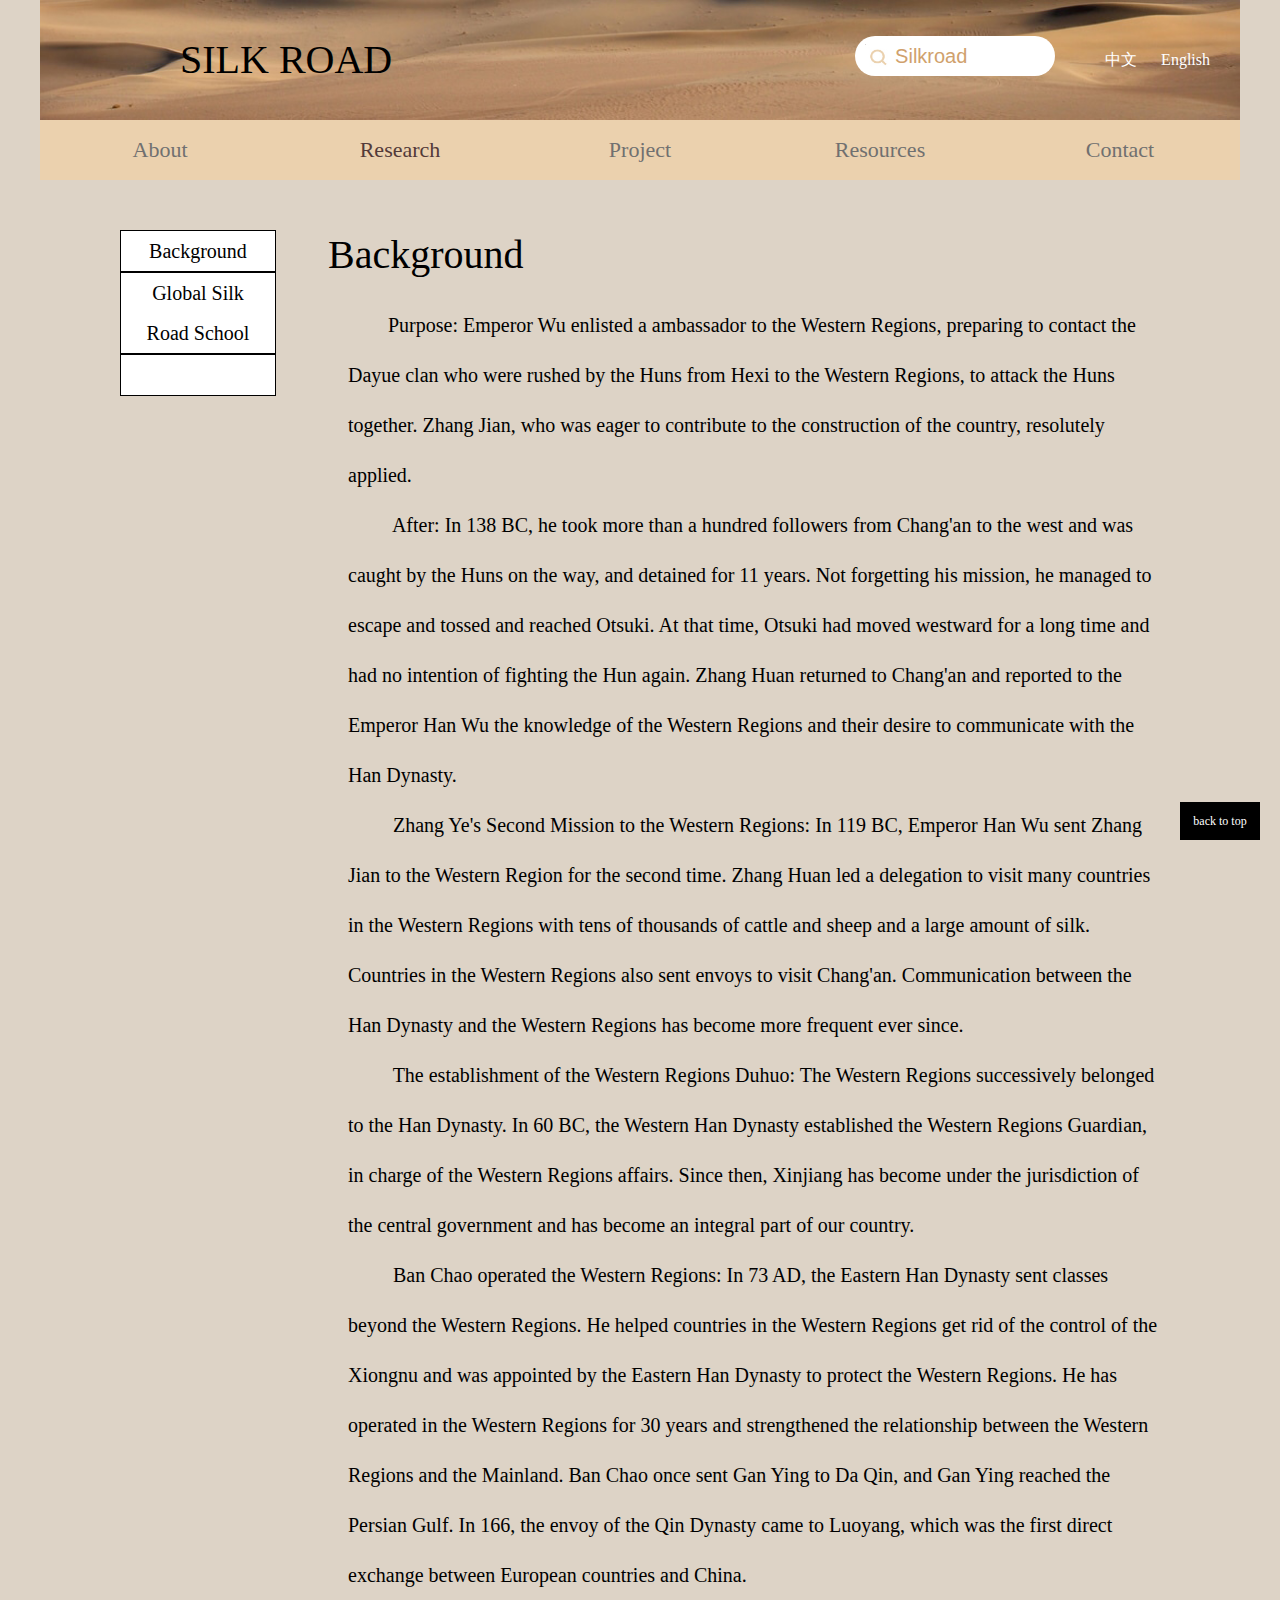
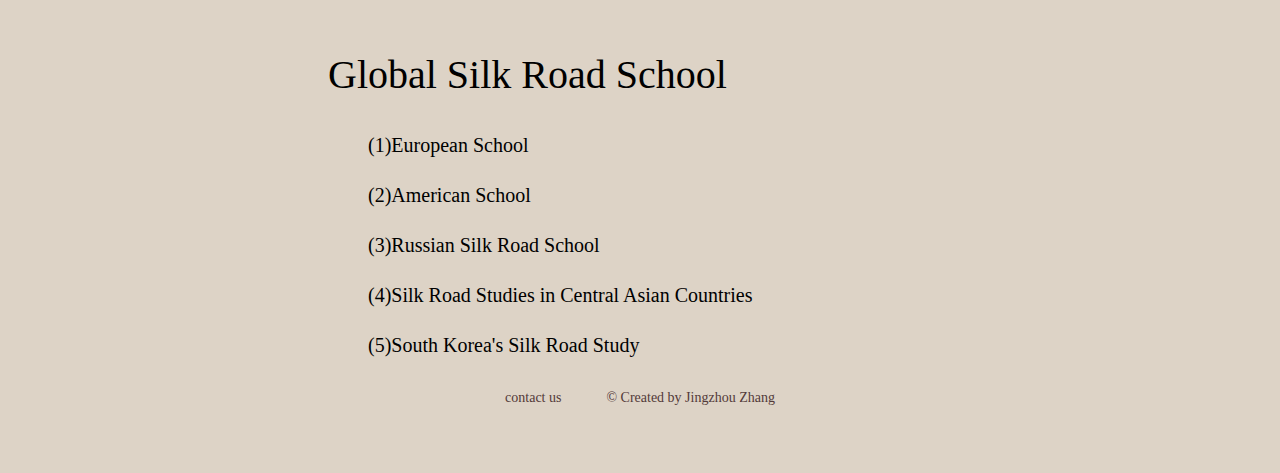
<file: research.html>
﻿<!DOCTYPE html >
<html lang="en">
<head>
    <meta name="viewport" content="width=device-width, initial-scale=1, maximum-scale=1">
    <title>Silk Road</title>
    <link rel="shortcut icon" href="favicon.ico" />
    <meta name="Keywords" content="Silk Road,The route of the Silk Road,New Silk Road,Map of the Silk Road,The story of the Silk Road " />
    <meta name="Description" content="The Silk Road, referred to as the Silk Road for short, generally refers to the Silk Road on land. Broadly speaking, it is divided into the Silk Road on the Sea and the Silk Road at Sea  " />
    <link href="css/style.css" rel="stylesheet" type="text/css" />
</head>
<body>
    <div class="head">
        <div class="logo">
            <a href="index.html">SILK ROAD</a></div>
        <div class="lan">
            <a href="#">中文</a> <a href="#">English</a>
        </div>
        <div class="search">
            <input value="Silkroad" />
            <img src="images/search.jpg" alt="Silk Road" />
        </div>
        <div class="clr">
        </div>
    </div>
    <div class="nav">
        <ul>
            <li><a href="about.html">About</a></li>
            <li class="act"><a href="research.html">Research</a></li>
            <li><a href="project.html">Project</a></li>
            <li><a href="res.html">Resources</a></li>
            <li><a href="contact.html">Contact</a></li>
        </ul>
    </div>
    <div class="content research">
        <div class="pdd">
            <div class="left">
                <ul>
                    <li><a href="#s1">Background</a></li>
                    <li><a href="#s2">Global Silk<br />
                        Road School</a></li>
                    <li class="lastl"><a href="#">&nbsp;</a></li>
                </ul>
            </div>
            <div class="right">
                <p id="s1" class="title">
                    Background</p>
                <p class="sec1 bili">
                    &nbsp;&nbsp;&nbsp;&nbsp;Purpose: Emperor Wu enlisted a ambassador to the Western Regions, preparing to contact
                    the Dayue clan who were rushed by the Huns from Hexi to the Western Regions, to
                    attack the Huns together. Zhang Jian, who was eager to contribute to the construction
                    of the country, resolutely applied.
                    <br />
                    &nbsp;&nbsp;&nbsp;&nbsp;&nbsp;&nbsp;&nbsp;&nbsp;
                    After: In 138 BC, he took more than a hundred followers from Chang'an to the west
                    and was caught by the Huns on the way, and detained for 11 years. Not forgetting
                    his mission, he managed to escape and tossed and reached Otsuki. At that time, Otsuki
                    had moved westward for a long time and had no intention of fighting the Hun again.
                    Zhang Huan returned to Chang'an and reported to the Emperor Han Wu the knowledge
                    of the Western Regions and their desire to communicate with the Han Dynasty.
                    <br />
                    &nbsp;&nbsp;&nbsp;&nbsp;&nbsp;&nbsp;&nbsp;&nbsp;
                    Zhang Ye's Second Mission to the Western Regions: In 119 BC, Emperor Han Wu sent
                    Zhang Jian to the Western Region for the second time. Zhang Huan led a delegation
                    to visit many countries in the Western Regions with tens of thousands of cattle
                    and sheep and a large amount of silk. Countries in the Western Regions also sent
                    envoys to visit Chang'an. Communication between the Han Dynasty and the Western
                    Regions has become more frequent ever since.
                    <br />
                    &nbsp;&nbsp;&nbsp;&nbsp;&nbsp;&nbsp;&nbsp;&nbsp;
                    The establishment of the Western Regions Duhuo: The Western Regions successively
                    belonged to the Han Dynasty. In 60 BC, the Western Han Dynasty established the Western
                    Regions Guardian, in charge of the Western Regions affairs. Since then, Xinjiang
                    has become under the jurisdiction of the central government and has become an integral
                    part of our country.
                    <br />
                    &nbsp;&nbsp;&nbsp;&nbsp;&nbsp;&nbsp;&nbsp;&nbsp;
                    Ban Chao operated the Western Regions: In 73 AD, the Eastern Han Dynasty sent classes
                    beyond the Western Regions. He helped countries in the Western Regions get rid of
                    the control of the Xiongnu and was appointed by the Eastern Han Dynasty to protect
                    the Western Regions. He has operated in the Western Regions for 30 years and strengthened
                    the relationship between the Western Regions and the Mainland. Ban Chao once sent
                    Gan Ying to Da Qin, and Gan Ying reached the Persian Gulf. In 166, the envoy of
                    the Qin Dynasty came to Luoyang, which was the first direct exchange between European
                    countries and China.
                    <br />
                    <br />
                </p>
                <p id="s2" class="title">
                    Global Silk Road School</p>
                <p class="sec1 bili">
                    (1)European School</p>
                <p class="sec1 bili">
                    (2)American School</p>
                <p class="sec1 bili">
                    (3)Russian Silk Road School</p>
                <p class="sec1 bili">
                    (4)Silk Road Studies in Central Asian Countries</p>
                <p class="sec1 bili">
                    (5)South Korea's Silk Road Study</p>
            </div>
            <div class="clr">
            </div>
            <p class="con">
                <a href="contact.html">contact us</a> <span>© Created by Jingzhou Zhang</span></p>
        </div>
    </div>
    <a href="javascript:;" id="btn" title="back to top">back to top</a>
    <script src="js/script.js"></script>
</body>
</html>
</file>
<file: css/style.css>
﻿*{ margin:0px; padding:0px;}
body 
{
    line-height:1.5;
    font-family:sans-serif;
    max-width:1200px;
    margin:0 auto;
    background:#ddd3c6;
    font-family: Georgia, 'Times New Roman', Times, serif;
}
a{ text-decoration:none;} 
ul:after{ display:block; height:0px; content:'\20'; clear:both; }
.fl{ float:left;}
.fr{ float:right;}
.clr{ clear:both;}
.head{ background:url(../images/bg.jpg) no-repeat top left; background-size:100% 120px; height:120px; font-family: fantasy;} 
.logo{ float:left; margin-left:140px;}
.logo a{  font-size:40px; line-height:120px; color:#000;}
.search{ float:right; margin-right:40px; position:relative; margin-top:36px;}
.search input{ width:160px; height:40px; border-radius:30px; border:0px; padding-left:40px; font-size:20px; color:#d0a16c; outline:0;}
.search img{ position:absolute; top:8px; left:10px; width:30px;}
.clr{ clear:both;}
.nav{ background:#ebd1ae;font-family: fantasy;}
.nav li{ text-align:center; width:20%; list-style:none; float:left;}
.nav li a{ color:#707070; font-size:22px; text-decoration:none; line-height:60px;}
.nav li.act a,.nav li:hover a{ color:#533a39;}
.content{ background:#ddd3c6;}
.pdd{ padding:50px 80px;}
.pdd p{ line-height:50px; font-size:20px; color:#000;}
.img{ text-align:center; margin-top:80px; margin-bottom:40px;}
.img img{ width:700px; height:350px;} 
p.con a{ color:#533a39; font-size:14px; text-decoration:none; margin-right:40px; }
p.con span{ color:#533a39; font-size:14px; }
.project li{ list-style:none; width:45%; margin-right:10%; float:left;}
.last{ margin-right:0px !important;}
.project ul{ margin-bottom:40px;}
.project li img{ width:100%; height:350px;}
.research .left{ width:15%; float:left; background:#fff;}
.research .right{ width:80%; float:right;}
.research .left li{ border:1px solid #000; border-bottom:.5px solid #000; list-style:none; text-align:center; }
.lastl{ border-bottom:1px solid #000 !important;}
.research .left li a{ text-decoration:none; color:#000; line-height:40px; font-size:20px;}
.sec1{ color:#000 !important;}
.bili{ padding-left:20px; text-indent:20px;}
.about{ width:80%; }
.about .left{ width:45%; float:left; background-color:Transparent !important;}
.about .right{ width:45%; float:right;}
.about img{ width:100%;}
.about li{ list-style:none; margin-bottom:20px;}
.lan{ float:right; margin-right:20px;}
.lan a{ line-height:120px; color:#fff; margin:0px 10px;}
.con{ text-align:center;}
.title{ font-size:40px !important; margin-bottom:20px;}
.contact h1{ color:#4494ad; font-size:40px; margin-bottom:15px;}
.contact ul{ margin-top:50px; list-style:none; width:80%; margin:0 auto;}
.contact ul li{ width:50%; float:left; }
.contact ul li label{ display:block; margin-bottom:10px; margin-top:10px;}
.contact ul li input.txt{ width:90%; height:30px;}
.contact ul li textarea{ width:95%; height:200px;}
#Submit1{ border:0; padding:5px 20px; border:1px solid #a0a0a0;}
.contact p { line-height: 35px; font-size: 20px;  }
 #btn { width: 80px;  position: fixed; right: 20px; bottom: 60px;  background:#000; color:#fff; text-align:center; font-size:12px; padding:10px 0px; } 



@media all and (max-width: 768px)  
{
    .pdd { padding: 10px 20px; }
    .img img{ width:100%; height:350px;} 
    .logo { float: left; margin-left: 10px; }
    .search input {
    width: 100px;
    height: 40px; 
}
.nav li {
    text-align: center;
    width: 40%;
    list-style: none;
    float: left;
}
.img { 
    margin-top: 40px; 
}
iframe{ width:100%;}
.research .left {
    width: 100%;
    float: none; 
}
.research .right {
    width: 100%;
    float: none;
}
.about {
    width: 100%;
}
.project li { 
    width: 100%;
    margin-right: 0%;
    float: none;
}
.contact ul { 
    width: 100%; 
}
}
@media all and (max-width: 599px)  
{
    .search { display:none;}
    .nav li a { 
    font-size: 16px; 
    line-height: 30px;
}
}
@media all and (max-width: 479px) 
{
    .logo a {
    font-size: 30px; 
}
}
</file>
